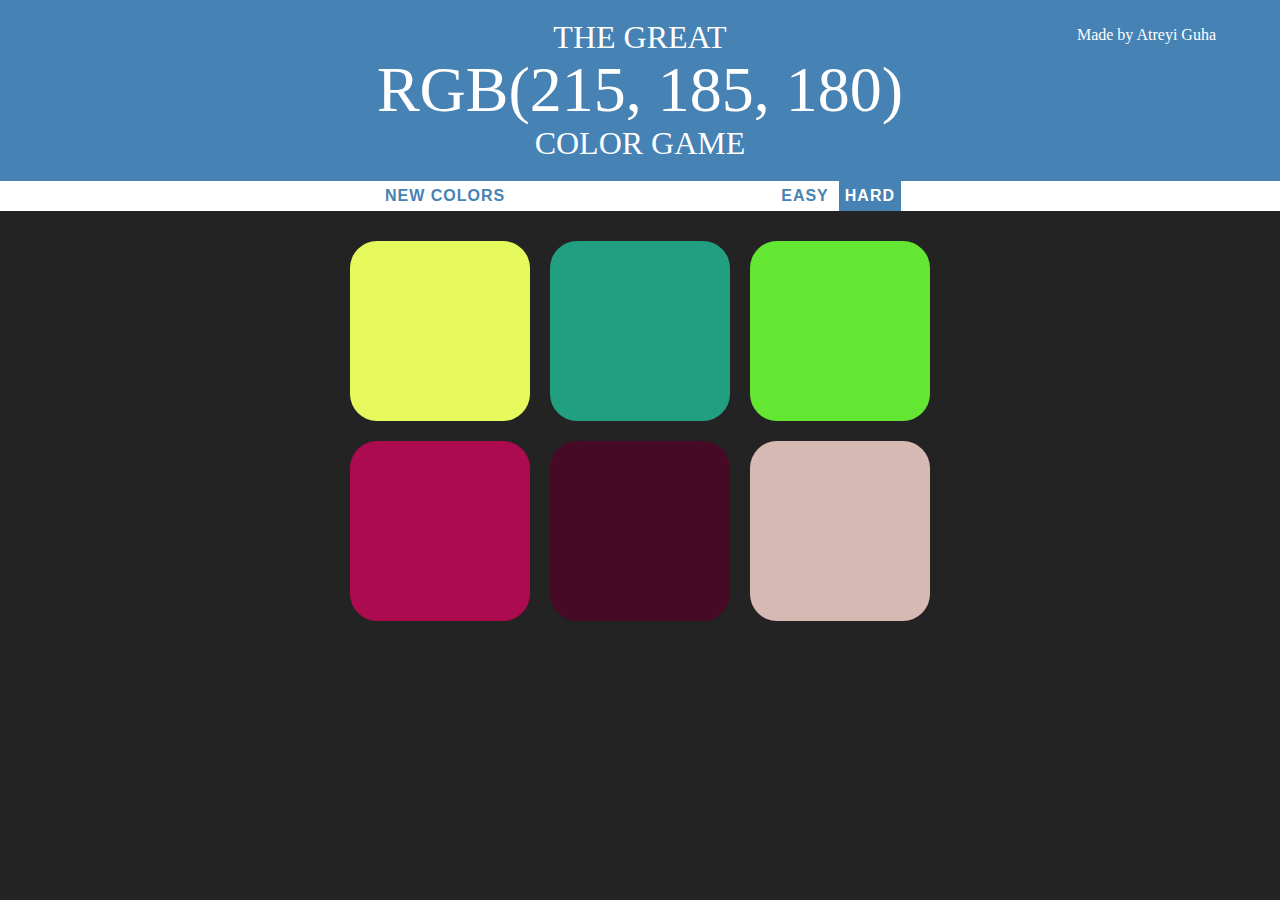
<file: index.html>
<!DOCTYPE html>
<html>
<head>
	<title>Color Game</title>
	<link rel="stylesheet" type="text/css" href="color.css">
</head>
<body>
<h1>The Great 
	<br>
	<span id="colorDisplay">RGB</span>
	<br>
    Color Game
</h1>

<div id="stripe">
	<button id="reset">New Colors</button>
	<span id="message"></span>
	<button class="mode">EASY</button>
	<button class="mode selected">HARD</button>
</div>

<div id="container">
	<div class="square"></div>
    <div class="square"></div>
    <div class="square"></div>
    <div class="square"></div>
    <div class="square"></div>
    <div class="square"></div>
</div>

<div class="footer">
	<p>Made by Atreyi Guha</p>
</div>

<script type="text/javascript" src="color.js"></script>
</body>
</html>
</file>
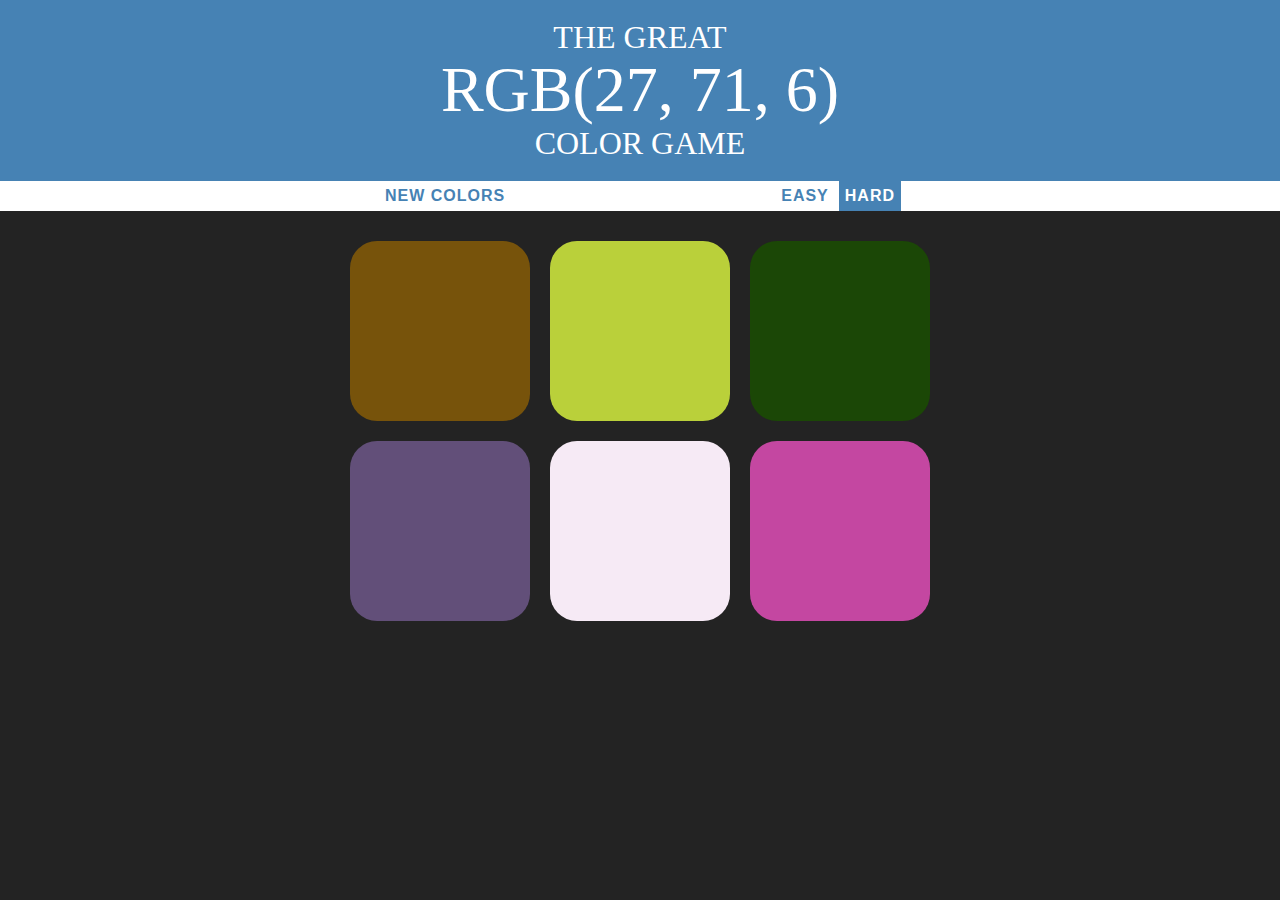
<file: color.html>
<!DOCTYPE html>
<html>
<head>
	<title>Color Game</title>
	<link rel="stylesheet" type="text/css" href="color.css">
</head>
<body>
<h1>The Great 
	<br>
	<span id="colorDisplay">RGB</span>
	<br>
    Color Game
</h1>

<div id="stripe">
	<button id="reset">New Colors</button>
	<span id="message"></span>
	<button class="mode">EASY</button>
	<button class="mode selected">HARD</button>
</div>

<div id="container">
	<div class="square"></div>
    <div class="square"></div>
    <div class="square"></div>
    <div class="square"></div>
    <div class="square"></div>
    <div class="square"></div>
</div>

<script type="text/javascript" src="color.js"></script>
</body>
</html>
</file>
<file: color.css>
body{
	background-color: #232323;
	margin: 0;
	font-family: "Montserrat","Avenir";
}

.square{
	width: 30%;
	background-color: purple;
	padding-bottom: 30%;
	float: left;
	margin: 1.66%;
	border-radius: 15%;
	transition: background 0.6s;
	-webkit-transition: background 0.6s;
	-moz-transition: background 0.6s;
}

#container {
	margin: 20px auto;
	max-width: 600px;
}

h1{
	text-align: center;
	line-height: 1.1;
	font-weight: normal;
	color: white;
	background-color: steelblue;
	margin: 0;
	text-transform: uppercase;
	padding: 20px 0;
}

#colorDisplay{
	font-size: 200%;

}

#message{
	display: inline-block;
	width: 20%;
}

#stripe{
	background-color: white;
	height: 30px;
	text-align: center;
	color: black;
}

.selected{
	color: white;
	background-color: steelblue;
}

button{
	border:none;
	background: none;
	text-transform: uppercase;
	height: 100%;
	font-weight: 700;
	color: steelblue;
	letter-spacing: 1px;
	font-size: inherit;
	transition: all 0.3s;
    -webkit-transition: background 0.6s;
	-moz-transition: background 0.6s;
	outline: none;
}

button:hover{
	color: white;
	background-color: steelblue;

}

.footer
{
	text-align: center;
	color:white;
	position: absolute;
	top: 10px;
	right:5%;
}
</file>
